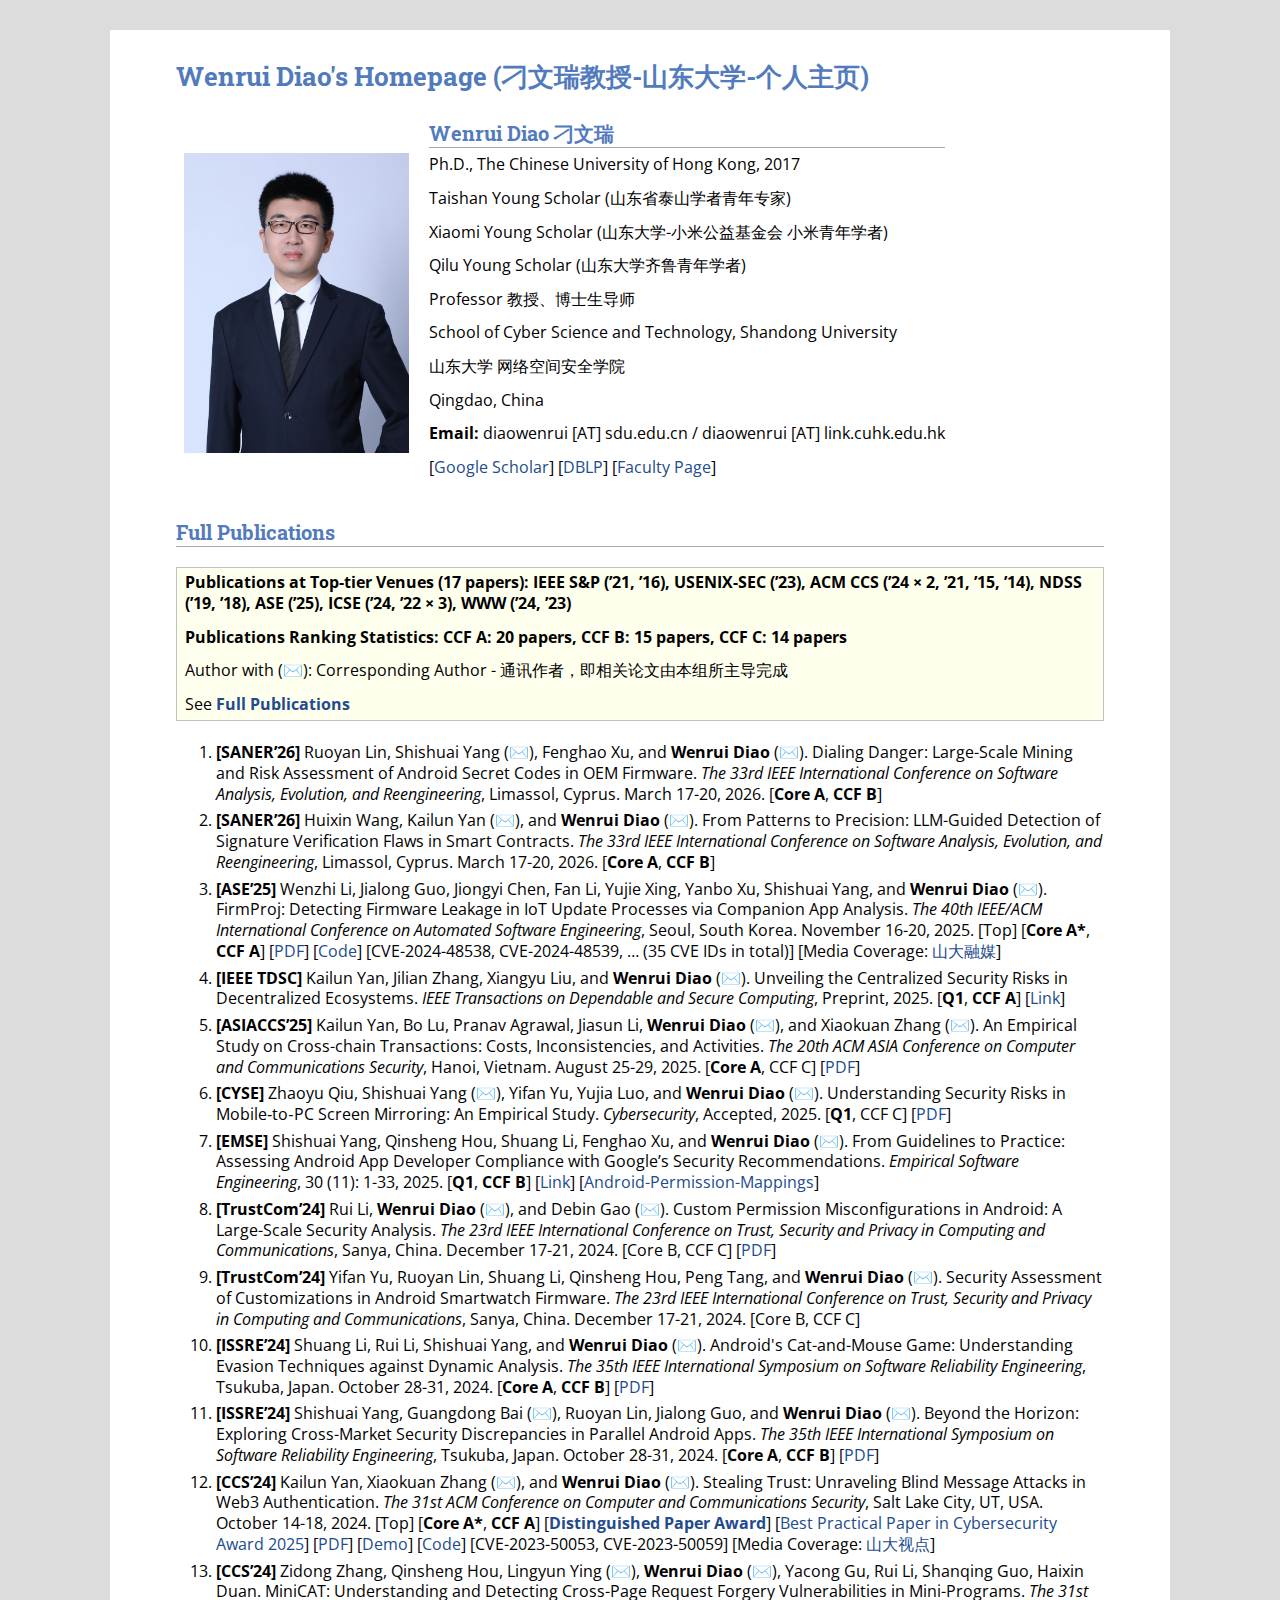
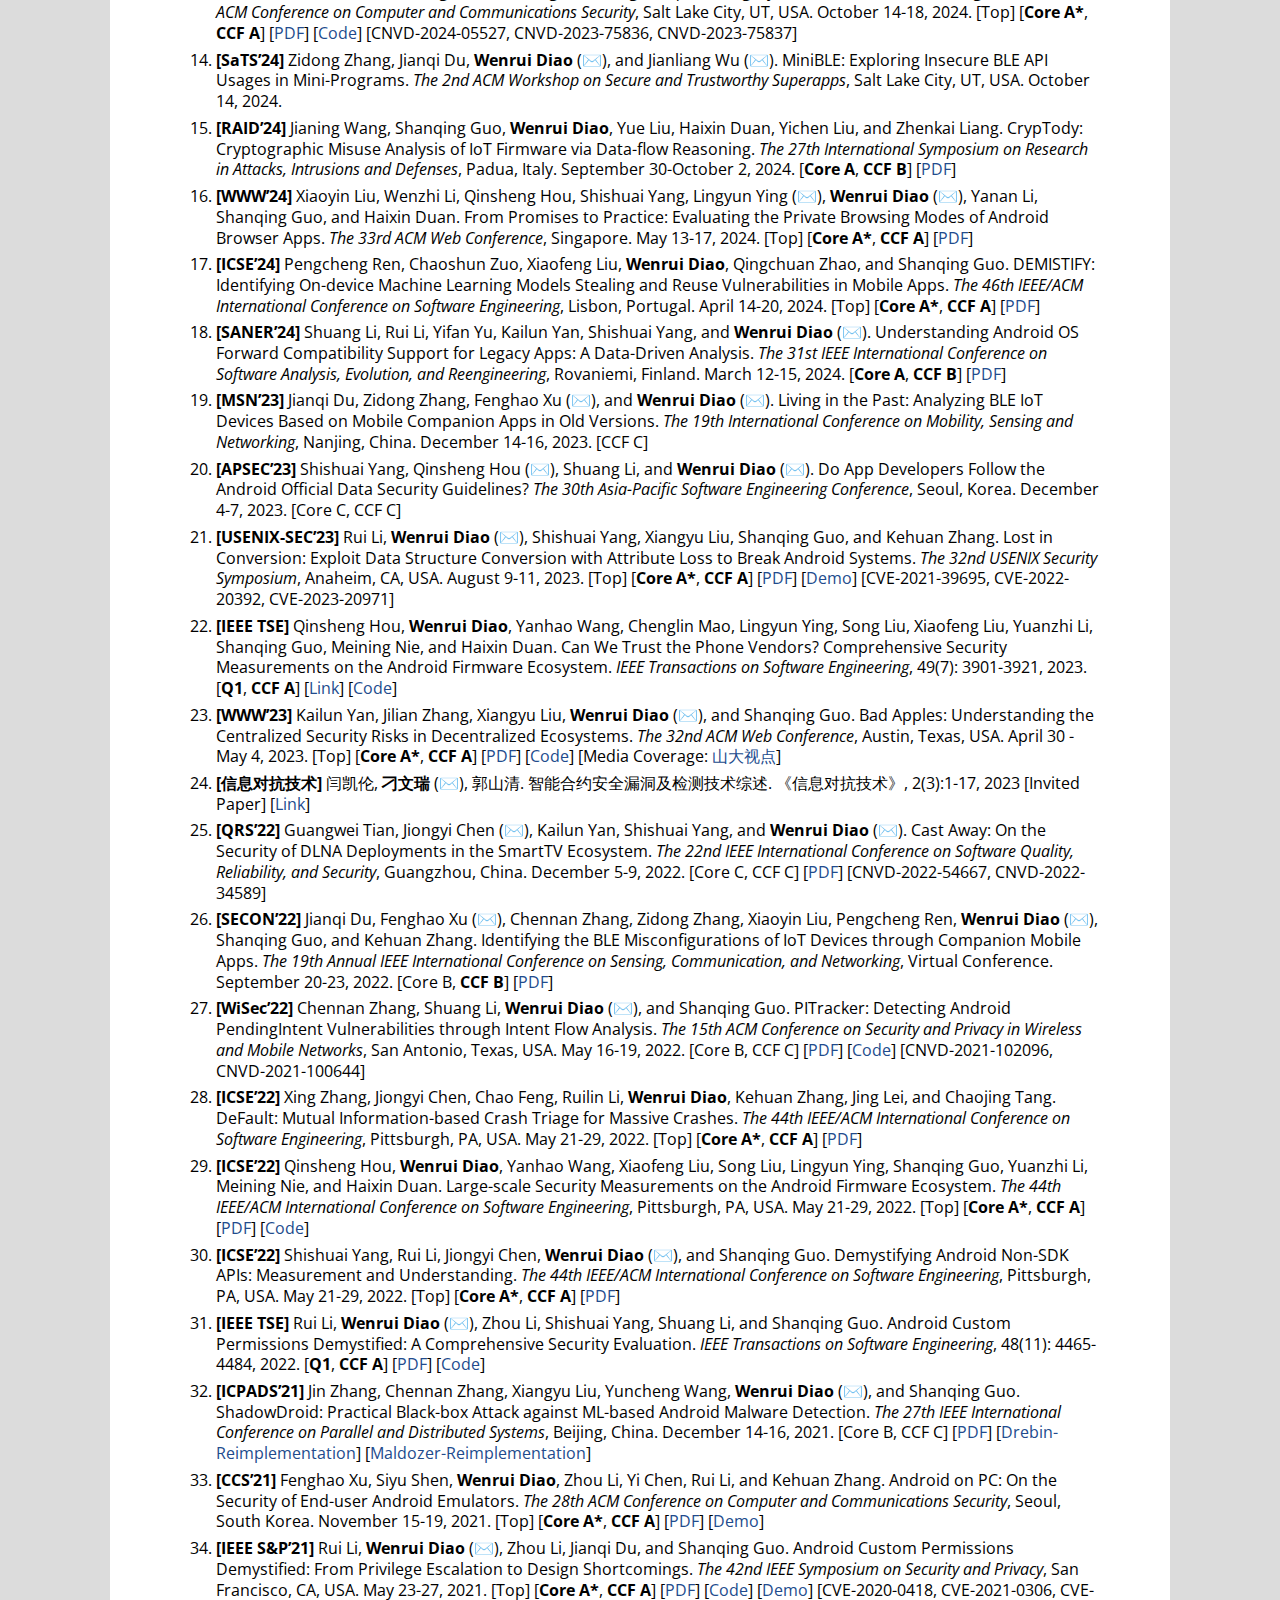
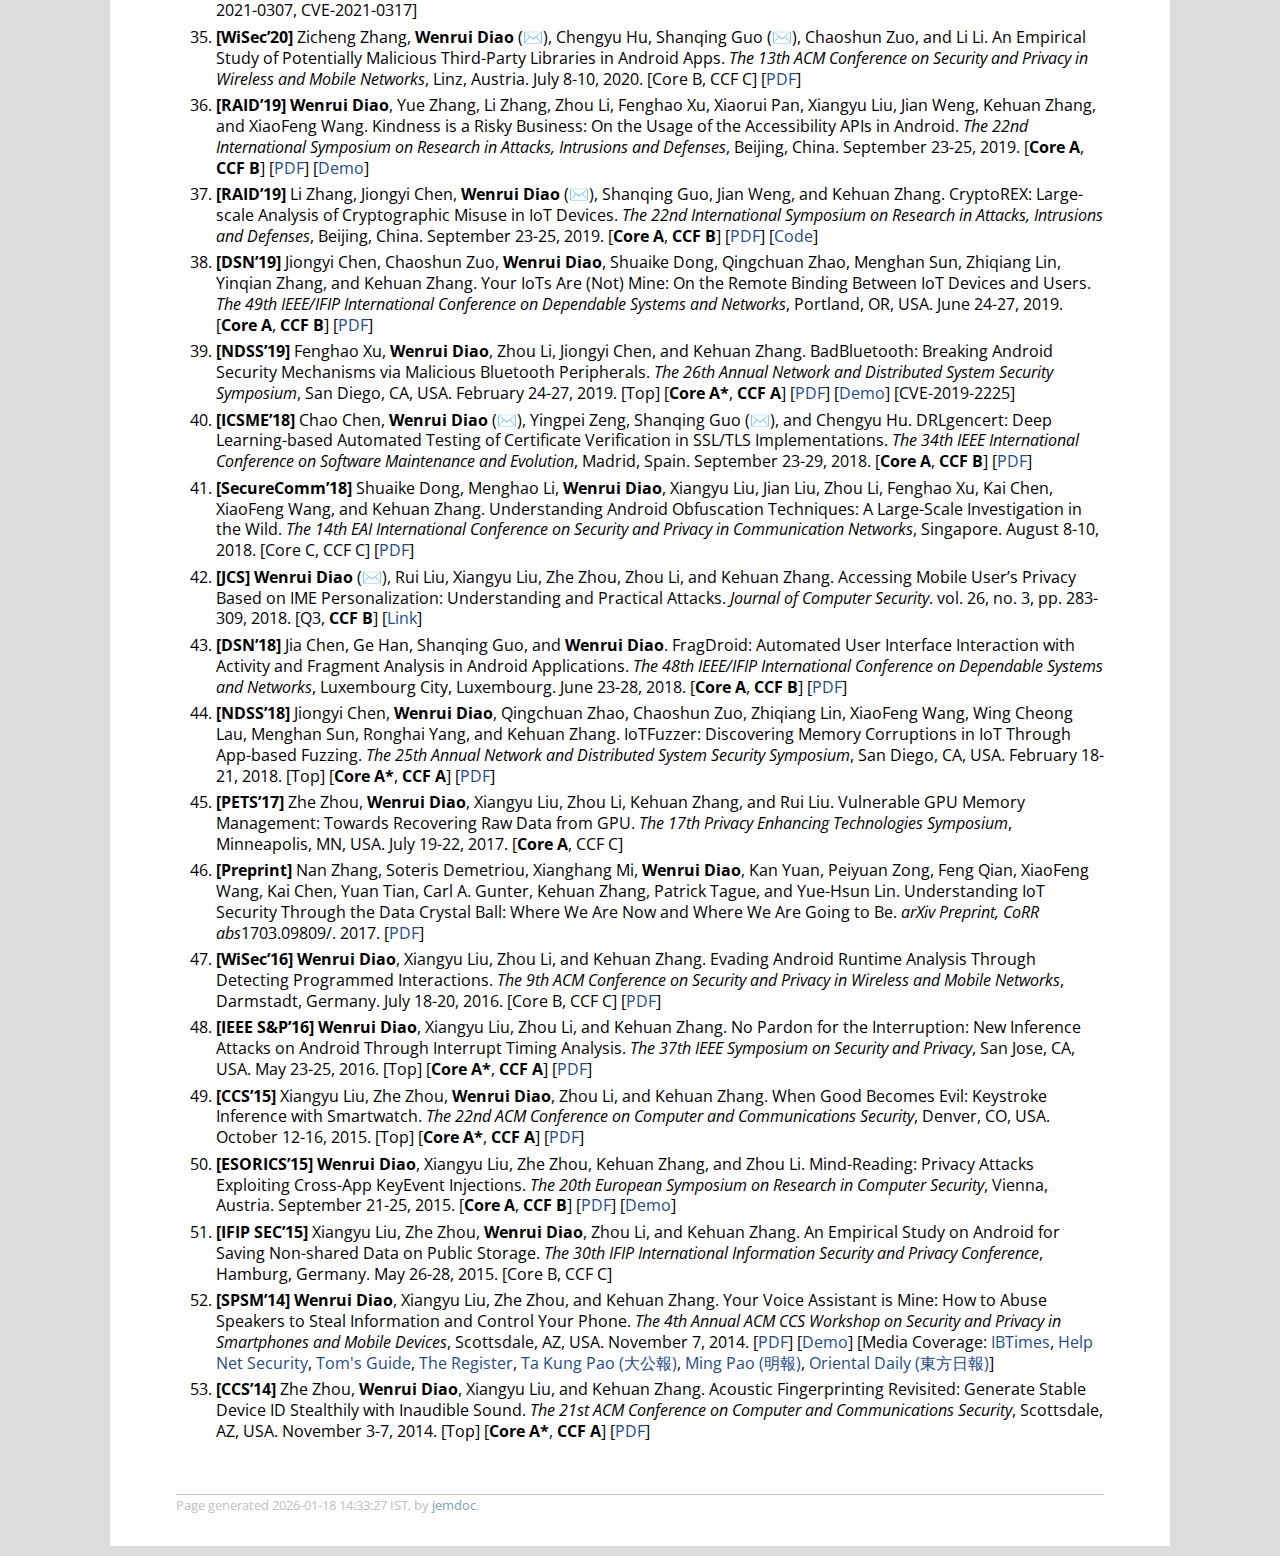
<file: publications.html>
<!DOCTYPE html PUBLIC "-//W3C//DTD XHTML 1.1//EN"
  "http://www.w3.org/TR/xhtml11/DTD/xhtml11.dtd">
<html xmlns="http://www.w3.org/1999/xhtml" xml:lang="en">
<head>
<meta name="generator" content="jemdoc, see http://jemdoc.jaboc.net/" />
<meta http-equiv="Content-Type" content="text/html;charset=utf-8" />
<link rel="stylesheet" href="jemdoc.css" type="text/css" />
<title>Wenrui Diao's Homepage (刁文瑞教授-山东大学-个人主页)</title>
</head>
<body>
<div id="layout-content">
<div id="toptitle">
<h1>Wenrui Diao's Homepage (刁文瑞教授-山东大学-个人主页)</h1>
</div>
<table class="imgtable"><tr><td>
<img src="pic/image005.jpg" alt="alt text" height="300px" />&nbsp;</td>
<td align="left"><h2>Wenrui Diao 刁文瑞</h2>
<p>Ph.D., The Chinese University of Hong Kong, 2017</p>
<p>Taishan Young Scholar (山东省泰山学者青年专家)</p>
<p>Xiaomi Young Scholar (山东大学-小米公益基金会 小米青年学者)</p>
<p>Qilu Young Scholar (山东大学齐鲁青年学者)</p>
<p>Professor 教授、博士生导师</p>
<p>School of Cyber Science and Technology, Shandong University</p>
<p>山东大学 网络空间安全学院</p>
<p>Qingdao, China</p>
<p><b>Email:</b> diaowenrui [AT] sdu.edu.cn / diaowenrui [AT] link.cuhk.edu.hk</p>
<p>[<a href="https://scholar.google.com/citations?user=vRTj2FIAAAAJ&amp;hl=en">Google 
Scholar</a>] [<a href="https://dblp.org/pers/ht/d/Diao:Wenrui">DBLP</a>] [<a href="http://faculty.sdu.edu.cn/diaowenrui/zh_CN/index.htm">Faculty Page</a>]</p>
</td></tr></table>
<h2>Full Publications</h2>
<div class="infoblock">
<div class="blockcontent">
<p><b>Publications at Top-tier Venues (17 papers): IEEE S&amp;P (&rsquo;21, &rsquo;16), USENIX-SEC (&rsquo;23), ACM CCS (&rsquo;24 × 2, &rsquo;21, &rsquo;15, &rsquo;14), NDSS (&rsquo;19, &rsquo;18), ASE  (&rsquo;25), ICSE (&rsquo;24, &rsquo;22 × 3), WWW (&rsquo;24, &rsquo;23)</b></p>
<p><b>Publications Ranking Statistics: CCF A: 20 papers, CCF B: 15 papers, CCF C: 14 papers</b></p>
<p>Author with (✉️): Corresponding Author - 通讯作者，即相关论文由本组所主导完成</p>
<p>See <a href="./publications.html"><b>Full Publications</b></a></p>
</div></div>
<ol>
<li><p><b>[SANER&rsquo;26]</b> Ruoyan Lin, Shishuai Yang (✉️), Fenghao Xu, and <b>Wenrui Diao</b> (✉️). Dialing Danger: Large-Scale Mining and Risk Assessment of Android Secret Codes in OEM Firmware. <i>The 33rd IEEE International Conference on Software Analysis, Evolution, and Reengineering</i>, Limassol, Cyprus. March 17-20, 2026. [<b>Core A</b>, <b>CCF B</b>]</p>
</li>
<li><p><b>[SANER&rsquo;26]</b> Huixin Wang, Kailun Yan (✉️), and <b>Wenrui Diao</b> (✉️). From Patterns to Precision: LLM-Guided Detection of Signature Verification Flaws in Smart Contracts. <i>The 33rd IEEE International Conference on Software Analysis, Evolution, and Reengineering</i>, Limassol, Cyprus. March 17-20, 2026. [<b>Core A</b>, <b>CCF B</b>]</p>
</li>
<li><p><b>[ASE&rsquo;25]</b> Wenzhi Li, Jialong Guo, Jiongyi Chen, Fan Li, Yujie Xing, Yanbo Xu, Shishuai Yang, and <b>Wenrui Diao</b> (✉️). FirmProj: Detecting Firmware Leakage in IoT Update Processes via Companion App Analysis. <i>The 40th IEEE/ACM International Conference on Automated Software Engineering</i>, Seoul, South Korea. November 16-20, 2025. [Top] [<b>Core A*</b>, <b>CCF A</b>] [<a href="paper/ase25-li.pdf">PDF</a>] [<a href="https://github.com/GuoXBQ-Q/FirmProj">Code</a>] [CVE-2024-48538, CVE-2024-48539, &hellip; (35 CVE IDs in total)] [Media Coverage: <a href="https://www.view.sdu.edu.cn/info/1101/208403.htm">山大融媒</a>]</p>
</li>
<li><p><b>[IEEE TDSC]</b> Kailun Yan, Jilian Zhang, Xiangyu Liu, and <b>Wenrui Diao</b> (✉️). Unveiling the Centralized Security Risks in Decentralized Ecosystems. <i>IEEE Transactions on Dependable and Secure Computing</i>, Preprint, 2025. [<b>Q1</b>, <b>CCF A</b>] [<a href="https://ieeexplore.ieee.org/document/11205310">Link</a>]</p>
</li>
<li><p><b>[ASIACCS&rsquo;25]</b> Kailun Yan, Bo Lu, Pranav Agrawal, Jiasun Li, <b>Wenrui Diao</b> (✉️), and Xiaokuan Zhang (✉️). An Empirical Study on Cross-chain Transactions: Costs, Inconsistencies, and Activities. <i>The 20th ACM ASIA Conference on Computer and Communications Security</i>, Hanoi, Vietnam. August 25-29, 2025. [<b>Core A</b>, CCF C] [<a href="paper/asiaccs25-yan.pdf">PDF</a>]</p>
</li>
<li><p><b>[CYSE]</b> Zhaoyu Qiu, Shishuai Yang (✉️), Yifan Yu, Yujia Luo, and <b>Wenrui Diao</b> (✉️). Understanding Security Risks in Mobile‑to‑PC Screen Mirroring: An Empirical Study. <i>Cybersecurity</i>, Accepted, 2025. [<b>Q1</b>, CCF C] [<a href="https://cybersecurity.springeropen.com/counter/pdf/10.1186/s42400-025-00363-8.pdf">PDF</a>]</p>
</li>
<li><p><b>[EMSE]</b> Shishuai Yang, Qinsheng Hou, Shuang Li, Fenghao Xu, and <b>Wenrui Diao</b> (✉️). From Guidelines to Practice: Assessing Android App Developer Compliance with Google’s Security Recommendations. <i>Empirical Software Engineering</i>, 30 (11): 1-33, 2025. [<b>Q1</b>, <b>CCF B</b>] [<a href="https://rdcu.be/dYrz6">Link</a>] [<a href="https://github.com/shishuai-y/Android-Permission-Mappings">Android-Permission-Mappings</a>]</p>
</li>
<li><p><b>[TrustCom&rsquo;24]</b> Rui Li, <b>Wenrui Diao</b> (✉️), and Debin Gao (✉️). Custom Permission Misconfigurations in Android: A Large-Scale Security Analysis. <i>The 23rd IEEE International Conference on Trust, Security and Privacy in Computing and Communications</i>, Sanya, China. December 17-21, 2024. [Core B, CCF C] [<a href="paper/trustcom24-li.pdf">PDF</a>]</p>
</li>
<li><p><b>[TrustCom&rsquo;24]</b> Yifan Yu, Ruoyan Lin, Shuang Li, Qinsheng Hou, Peng Tang, and <b>Wenrui Diao</b> (✉️). Security Assessment of Customizations in Android Smartwatch Firmware. <i>The 23rd IEEE International Conference on Trust, Security and Privacy in Computing and Communications</i>, Sanya, China. December 17-21, 2024. [Core B, CCF C]</p>
</li>
<li><p><b>[ISSRE&rsquo;24]</b> Shuang Li, Rui Li, Shishuai Yang, and <b>Wenrui Diao</b> (✉️). Android's Cat-and-Mouse Game: Understanding Evasion Techniques against Dynamic Analysis. <i>The 35th IEEE International Symposium on Software Reliability Engineering</i>, Tsukuba, Japan. October 28-31, 2024. [<b>Core A</b>, <b>CCF B</b>] [<a href="paper/issre24-li.pdf">PDF</a>]</p>
</li>
<li><p><b>[ISSRE&rsquo;24]</b> Shishuai Yang, Guangdong Bai (✉️), Ruoyan Lin, Jialong Guo, and <b>Wenrui Diao</b> (✉️). Beyond the Horizon: Exploring Cross-Market Security Discrepancies in Parallel Android Apps. <i>The 35th IEEE International Symposium on Software Reliability Engineering</i>, Tsukuba, Japan. October 28-31, 2024. [<b>Core A</b>, <b>CCF B</b>] [<a href="paper/issre24-yang.pdf">PDF</a>]</p>
</li>
<li><p><b>[CCS&rsquo;24]</b> Kailun Yan, Xiaokuan Zhang (✉️), and <b>Wenrui Diao</b> (✉️). Stealing Trust: Unraveling Blind Message Attacks in Web3 Authentication. <i>The 31st ACM Conference on Computer and Communications Security</i>, Salt Lake City, UT, USA. October 14-18, 2024. [Top] [<b>Core A*</b>, <b>CCF A</b>] [<a href="https://www.sigsac.org/ccs/CCS2024/program/awards.html"><b>Distinguished Paper Award</b></a>] [<a href="https://cybersecurity.springeropen.com/best-paper-award-2025">Best Practical Paper in Cybersecurity Award 2025</a>] [<a href="paper/ccs24-yan.pdf">PDF</a>] [<a href="https://sites.google.com/view/web3auth">Demo</a>] [<a href="https://github.com/d0scoo1/Web3AuthChecker">Code</a>] [CVE-2023-50053, CVE-2023-50059] [Media Coverage: <a href="https://www.view.sdu.edu.cn/info/1021/196114.htm">山大视点</a>]</p>
</li>
<li><p><b>[CCS&rsquo;24]</b> Zidong Zhang, Qinsheng Hou, Lingyun Ying (✉️), <b>Wenrui Diao</b> (✉️), Yacong Gu, Rui Li, Shanqing Guo, Haixin Duan. MiniCAT: Understanding and Detecting Cross-Page Request Forgery Vulnerabilities in Mini-Programs. <i>The 31st ACM Conference on Computer and Communications Security</i>, Salt Lake City, UT, USA. October 14-18, 2024. [Top] [<b>Core A*</b>, <b>CCF A</b>] [<a href="paper/ccs24-zhang.pdf">PDF</a>] [<a href="https://github.com/kee1ongz/MiniCAT">Code</a>] [CNVD-2024-05527, CNVD-2023-75836, CNVD-2023-75837]</p>
</li>
<li><p><b>[SaTS&rsquo;24]</b> Zidong Zhang, Jianqi Du, <b>Wenrui Diao</b> (✉️), and Jianliang Wu (✉️). MiniBLE: Exploring Insecure BLE API Usages in Mini-Programs. <i>The 2nd ACM Workshop on Secure and Trustworthy Superapps</i>, Salt Lake City, UT, USA. October 14, 2024.</p>
</li>
<li><p><b>[RAID&rsquo;24]</b> Jianing Wang, Shanqing Guo, <b>Wenrui Diao</b>, Yue Liu, Haixin Duan, Yichen Liu, and Zhenkai Liang. CrypTody: Cryptographic Misuse Analysis of IoT Firmware via Data-flow Reasoning. <i>The 27th International Symposium on Research in Attacks, Intrusions and Defenses</i>, Padua, Italy. September 30-October 2, 2024. [<b>Core A</b>, <b>CCF B</b>] [<a href="https://dl.acm.org/doi/pdf/10.1145/3678890.3678914">PDF</a>]</p>
</li>
<li><p><b>[WWW&rsquo;24]</b> Xiaoyin Liu, Wenzhi Li, Qinsheng Hou, Shishuai Yang, Lingyun Ying (✉️), <b>Wenrui Diao</b> (✉️), Yanan Li, Shanqing Guo, and Haixin Duan. From Promises to Practice: Evaluating the Private Browsing Modes of Android Browser Apps. <i>The 33rd ACM Web Conference</i>, Singapore. May 13-17, 2024. [Top] [<b>Core A*</b>, <b>CCF A</b>] [<a href="paper/www24-liu.pdf">PDF</a>]</p>
</li>
<li><p><b>[ICSE&rsquo;24]</b> Pengcheng Ren, Chaoshun Zuo, Xiaofeng Liu, <b>Wenrui Diao</b>, Qingchuan Zhao, and Shanqing Guo. DEMISTIFY: Identifying On-device Machine Learning Models Stealing and Reuse Vulnerabilities in Mobile Apps. <i>The 46th IEEE/ACM International Conference on Software Engineering</i>, Lisbon, Portugal. April 14-20, 2024. [Top] [<b>Core A*</b>, <b>CCF A</b>] [<a href="paper/icse24-ren.pdf">PDF</a>]</p>
</li>
<li><p><b>[SANER&rsquo;24]</b> Shuang Li, Rui Li, Yifan Yu, Kailun Yan, Shishuai Yang, and <b>Wenrui Diao</b> (✉️). Understanding Android OS Forward Compatibility Support for Legacy Apps: A Data-Driven Analysis. <i>The 31st IEEE International Conference on Software Analysis, Evolution, and Reengineering</i>, Rovaniemi, Finland. March 12-15, 2024. [<b>Core A</b>, <b>CCF B</b>] [<a href="paper/saner24-li.pdf">PDF</a>]</p>
</li>
<li><p><b>[MSN&rsquo;23]</b> Jianqi Du, Zidong Zhang, Fenghao Xu (✉️), and <b>Wenrui Diao</b> (✉️). Living in the Past: Analyzing BLE IoT Devices Based on Mobile Companion Apps in Old Versions. <i>The 19th International Conference on Mobility, Sensing and Networking</i>, Nanjing, China. December 14-16, 2023. [CCF C] </p>
</li>
<li><p><b>[APSEC&rsquo;23]</b> Shishuai Yang, Qinsheng Hou (✉️), Shuang Li, and <b>Wenrui Diao</b> (✉️). Do App Developers Follow the Android Official Data Security Guidelines? <i>The 30th Asia-Pacific Software Engineering Conference</i>, Seoul, Korea. December 4-7, 2023. [Core C, CCF C] </p>
</li>
<li><p><b>[USENIX-SEC&rsquo;23]</b> Rui Li, <b>Wenrui Diao</b> (✉️), Shishuai Yang, Xiangyu Liu, Shanqing Guo, and Kehuan Zhang. Lost in Conversion: Exploit Data Structure Conversion with Attribute Loss to Break Android Systems. <i>The 32nd USENIX Security Symposium</i>, Anaheim, CA, USA. August 9-11, 2023. [Top] [<b>Core A*</b>, <b>CCF A</b>] [<a href="paper/usenixsecurity23-li-rui.pdf">PDF</a>] [<a href="https://sites.google.com/view/eviltwins">Demo</a>] [CVE-2021-39695, CVE-2022-20392, CVE-2023-20971]</p>
</li>
<li><p><b>[IEEE TSE]</b> Qinsheng Hou, <b>Wenrui Diao</b>, Yanhao Wang, Chenglin Mao, Lingyun Ying, Song Liu, Xiaofeng Liu, Yuanzhi Li, Shanqing Guo, Meining Nie, and Haixin Duan. Can We Trust the Phone Vendors? Comprehensive Security Measurements on the Android Firmware Ecosystem. <i>IEEE Transactions on Software Engineering</i>, 49(7): 3901-3921, 2023. [<b>Q1</b>, <b>CCF A</b>] [<a href="https://www.computer.org/csdl/journal/ts/5555/01/10141678/1NCDl4NhQPe">Link</a>] [<a href="https://github.com/chicharitomu14/AndScanner">Code</a>]</p>
</li>
<li><p><b>[WWW&rsquo;23]</b> Kailun Yan, Jilian Zhang, Xiangyu Liu, <b>Wenrui Diao</b> (✉️), and Shanqing Guo. Bad Apples: Understanding the Centralized Security Risks in Decentralized Ecosystems. <i>The 32nd ACM Web Conference</i>, Austin, Texas, USA. April 30 - May 4, 2023. [Top] [<b>Core A*</b>, <b>CCF A</b>] [<a href="paper/www23-yan.pdf">PDF</a>] [<a href="https://github.com/d0scoo1/Naga">Code</a>] [Media Coverage: <a href="https://www.view.sdu.edu.cn/info/1021/175584.htm">山大视点</a>]</p>
</li>
<li><p><b>[信息对抗技术]</b> 闫凯伦, <b>刁文瑞</b> (✉️), 郭山清. 智能合约安全漏洞及检测技术综述. 《信息对抗技术》, 2(3):1-17, 2023 [Invited Paper] [<a href="http://xxdkjs.ijournals.cn/xxdk/article/abstract/20230301">Link</a>]</p>
</li>
<li><p><b>[QRS&rsquo;22]</b> Guangwei Tian, Jiongyi Chen (✉️), Kailun Yan, Shishuai Yang, and <b>Wenrui Diao</b> (✉️). Cast Away: On the Security of DLNA Deployments in the SmartTV Ecosystem. <i>The 22nd IEEE International Conference on Software Quality, Reliability, and Security</i>, Guangzhou, China. December 5-9, 2022. [Core C, CCF C] [<a href="paper/qrs22-tian.pdf">PDF</a>] [CNVD-2022-54667, CNVD-2022-34589]</p>
</li>
<li><p><b>[SECON&rsquo;22]</b> Jianqi Du, Fenghao Xu (✉️), Chennan Zhang, Zidong Zhang, Xiaoyin Liu, Pengcheng Ren, <b>Wenrui Diao</b> (✉️), Shanqing Guo, and Kehuan Zhang. Identifying the BLE Misconfigurations of IoT Devices through Companion Mobile Apps. <i>The 19th Annual IEEE International Conference on Sensing, Communication, and Networking</i>, Virtual Conference. September 20-23, 2022. [Core B, <b>CCF B</b>] [<a href="paper/secon22-du.pdf">PDF</a>]</p>
</li>
<li><p><b>[WiSec&rsquo;22]</b> Chennan Zhang, Shuang Li, <b>Wenrui Diao</b> (✉️), and Shanqing Guo. PITracker: Detecting Android PendingIntent Vulnerabilities through Intent Flow Analysis. <i>The 15th ACM Conference on Security and Privacy in Wireless and Mobile Networks</i>, San Antonio, Texas, USA. May 16-19, 2022. [Core B, CCF C] [<a href="paper/wisec22-zhang.pdf">PDF</a>] [<a href="https://github.com/Sp1keeeee/PItracker">Code</a>] [CNVD-2021-102096, CNVD-2021-100644] </p>
</li>
<li><p><b>[ICSE&rsquo;22]</b> Xing Zhang, Jiongyi Chen, Chao Feng, Ruilin Li, <b>Wenrui Diao</b>, Kehuan Zhang, Jing Lei, and Chaojing Tang. DeFault: Mutual Information-based Crash Triage for Massive Crashes. <i>The 44th IEEE/ACM International Conference on Software Engineering</i>, Pittsburgh, PA, USA. May 21-29, 2022. [Top] [<b>Core A*</b>, <b>CCF A</b>] [<a href="paper/icse22-zhang.pdf">PDF</a>] </p>
</li>
<li><p><b>[ICSE&rsquo;22]</b> Qinsheng Hou, <b>Wenrui Diao</b>, Yanhao Wang, Xiaofeng Liu, Song Liu, Lingyun Ying, Shanqing Guo, Yuanzhi Li, Meining Nie, and Haixin Duan. Large-scale Security Measurements on the Android Firmware Ecosystem. <i>The 44th IEEE/ACM International Conference on Software Engineering</i>, Pittsburgh, PA, USA. May 21-29, 2022. [Top] [<b>Core A*</b>, <b>CCF A</b>] [<a href="paper/icse22-hou.pdf">PDF</a>] [<a href="https://github.com/chicharitomu14/AndScanner">Code</a>]</p>
</li>
<li><p><b>[ICSE&rsquo;22]</b> Shishuai Yang, Rui Li, Jiongyi Chen, <b>Wenrui Diao</b> (✉️), and Shanqing Guo. Demystifying Android Non-SDK APIs: Measurement and Understanding. <i>The 44th IEEE/ACM International Conference on Software Engineering</i>, Pittsburgh, PA, USA. May 21-29, 2022. [Top] [<b>Core A*</b>, <b>CCF A</b>] [<a href="paper/icse22-yang.pdf">PDF</a>] </p>
</li>
<li><p><b>[IEEE TSE]</b> Rui Li, <b>Wenrui Diao</b> (✉️), Zhou Li, Shishuai Yang, Shuang Li, and Shanqing Guo. Android Custom Permissions Demystified: A Comprehensive Security Evaluation. <i>IEEE Transactions on Software Engineering</i>, 48(11): 4465-4484, 2022. [<b>Q1</b>, <b>CCF A</b>] [<a href="paper/tse22-li.pdf">PDF</a>] [<a href="https://github.com/little-leiry/CuPerFuzzer">Code</a>]</p>
</li>
<li><p><b>[ICPADS&rsquo;21]</b> Jin Zhang, Chennan Zhang, Xiangyu Liu, Yuncheng Wang, <b>Wenrui Diao</b> (✉️), and Shanqing Guo. ShadowDroid: Practical Black-box Attack against ML-based Android Malware Detection. <i>The 27th IEEE International Conference on Parallel and Distributed Systems</i>, Beijing, China. December 14-16, 2021. [Core B, CCF C] [<a href="paper/icpads21-zhang.pdf">PDF</a>] [<a href="https://github.com/zhangjin19960527/Drebin">Drebin-Reimplementation</a>] [<a href="https://github.com/zhangjin19960527/Maldozer">Maldozer-Reimplementation</a>]</p>
</li>
<li><p><b>[CCS&rsquo;21]</b> Fenghao Xu, Siyu Shen, <b>Wenrui Diao</b>, Zhou Li, Yi Chen, Rui Li, and Kehuan Zhang. Android on PC: On the Security of End-user Android Emulators. <i>The 28th ACM Conference on Computer and Communications Security</i>, Seoul, South Korea. November 15-19, 2021. [Top] [<b>Core A*</b>, <b>CCF A</b>] [<a href="paper/ccs21-xu.pdf">PDF</a>] [<a href="https://sites.google.com/view/emulatorsec">Demo</a>]</p>
</li>
<li><p><b>[IEEE S&amp;P&rsquo;21]</b> Rui Li, <b>Wenrui Diao</b> (✉️), Zhou Li, Jianqi Du, and Shanqing Guo. Android Custom Permissions Demystified: From Privilege Escalation to Design Shortcomings. <i>The 42nd IEEE Symposium on Security and Privacy</i>, San Francisco, CA, USA. May 23-27, 2021. [Top] [<b>Core A*</b>, <b>CCF A</b>] [<a href="paper/oakland21-li.pdf">PDF</a>] [<a href="https://github.com/little-leiry/CuPerFuzzer">Code</a>] [<a href="https://sites.google.com/view/custom-permission">Demo</a>] [CVE-2020-0418, CVE-2021-0306, CVE-2021-0307, CVE-2021-0317]</p>
</li>
<li><p><b>[WiSec&rsquo;20]</b> Zicheng Zhang, <b>Wenrui Diao</b> (✉️), Chengyu Hu, Shanqing Guo (✉️), Chaoshun Zuo, and Li Li. An Empirical Study of Potentially Malicious Third-Party Libraries in Android Apps. <i>The 13th ACM Conference on Security and Privacy in Wireless and Mobile Networks</i>, Linz, Austria. July 8-10, 2020. [Core B, CCF C] [<a href="paper/wisec20-zhang.pdf">PDF</a>]</p>
</li>
<li><p><b>[RAID&rsquo;19]</b> <b>Wenrui Diao</b>, Yue Zhang, Li Zhang, Zhou Li, Fenghao Xu, Xiaorui Pan, Xiangyu Liu, Jian Weng, Kehuan Zhang, and XiaoFeng Wang. Kindness is a Risky Business: On the Usage of the Accessibility APIs in Android. <i>The 22nd International Symposium on Research in Attacks, Intrusions and Defenses</i>, Beijing, China. September 23-25, 2019. [<b>Core A</b>, <b>CCF B</b>]  [<a href="paper/raid2019-diao.pdf">PDF</a>] [<a href="https://sites.google.com/site/droidaccessibility/">Demo</a>]</p>
</li>
<li><p><b>[RAID&rsquo;19]</b> Li Zhang, Jiongyi Chen, <b>Wenrui Diao</b> (✉️), Shanqing Guo, Jian Weng, and Kehuan Zhang. CryptoREX: Large-scale Analysis of Cryptographic Misuse in IoT Devices. <i>The 22nd International Symposium on Research in Attacks, Intrusions and Defenses</i>, Beijing, China. September 23-25, 2019. [<b>Core A</b>, <b>CCF B</b>] [<a href="paper/raid2019-zhang-li.pdf">PDF</a>] [<a href="https://github.com/zhanglikernel/CRYPTOREX">Code</a>]</p>
</li>
<li><p><b>[DSN&rsquo;19]</b> Jiongyi Chen, Chaoshun Zuo, <b>Wenrui Diao</b>, Shuaike Dong, Qingchuan Zhao, Menghan Sun, Zhiqiang Lin, Yinqian Zhang, and Kehuan Zhang. Your IoTs Are (Not) Mine: On the Remote Binding Between IoT Devices and Users. <i>The 49th IEEE/IFIP International Conference on Dependable Systems and Networks</i>, Portland, OR, USA. June 24-27, 2019. [<b>Core A</b>, <b>CCF B</b>] [<a href="paper/dsn19-chen.pdf">PDF</a>] </p>
</li>
<li><p><b>[NDSS&rsquo;19]</b> Fenghao Xu, <b>Wenrui Diao</b>, Zhou Li, Jiongyi Chen, and Kehuan Zhang. BadBluetooth: Breaking Android Security Mechanisms via Malicious Bluetooth Peripherals. <i>The 26th Annual Network and Distributed System Security Symposium</i>, San Diego, CA, USA. February 24-27, 2019. [Top] [<b>Core A*</b>, <b>CCF A</b>] [<a href="paper/ndss19-xu.pdf">PDF</a>] [<a href="https://sites.google.com/view/bluetoothvul/">Demo</a>] [CVE-2019-2225]</p>
</li>
<li><p><b>[ICSME&rsquo;18]</b> Chao Chen, <b>Wenrui Diao</b> (✉️), Yingpei Zeng, Shanqing Guo (✉️), and Chengyu Hu. DRLgencert: Deep Learning-based Automated Testing of Certificate Verification in SSL/TLS Implementations. <i>The 34th IEEE International Conference on Software Maintenance and Evolution</i>, Madrid, Spain. September 23-29, 2018. [<b>Core A</b>, <b>CCF B</b>] [<a href="paper/icsme18-chen.pdf">PDF</a>] </p>
</li>
<li><p><b>[SecureComm&rsquo;18]</b> Shuaike Dong, Menghao Li, <b>Wenrui Diao</b>, Xiangyu Liu, Jian Liu, Zhou Li, Fenghao Xu, Kai Chen, XiaoFeng Wang, and Kehuan Zhang. Understanding Android Obfuscation Techniques: A Large-Scale Investigation in the Wild. <i>The 14th EAI International Conference on Security and Privacy in Communication Networks</i>, Singapore. August 8-10, 2018. [Core C, CCF C] [<a href="paper/securecomm18-dong.pdf">PDF</a>]</p>
</li>
<li><p><b>[JCS]</b> <b>Wenrui Diao</b> (✉️), Rui Liu, Xiangyu Liu, Zhe Zhou, Zhou Li, and Kehuan Zhang. Accessing Mobile User’s Privacy Based on IME Personalization: Understanding and Practical Attacks. <i>Journal of Computer Security</i>. vol. 26, no. 3, pp. 283-309, 2018. [Q3, <b>CCF B</b>] [<a href="https://content.iospress.com/articles/journal-of-computer-security/jcs16909">Link</a>]</p>
</li>
<li><p><b>[DSN&rsquo;18]</b> Jia Chen, Ge Han, Shanqing Guo, and <b>Wenrui Diao</b>. FragDroid: Automated User Interface Interaction with Activity and Fragment Analysis in Android Applications. <i>The 48th IEEE/IFIP International Conference on Dependable Systems and Networks</i>, Luxembourg City, Luxembourg. June 23-28, 2018. [<b>Core A</b>, <b>CCF B</b>]  [<a href="paper/dsn18-chen.pdf">PDF</a>] </p>
</li>
<li><p><b>[NDSS&rsquo;18]</b> Jiongyi Chen, <b>Wenrui Diao</b>, Qingchuan Zhao, Chaoshun Zuo, Zhiqiang Lin, XiaoFeng Wang, Wing Cheong Lau, Menghan Sun, Ronghai Yang, and Kehuan Zhang. IoTFuzzer: Discovering Memory Corruptions in IoT Through App-based Fuzzing. <i>The 25th Annual Network and Distributed System Security Symposium</i>, San Diego, CA, USA. February 18-21, 2018. [Top] [<b>Core A*</b>, <b>CCF A</b>] [<a href="paper/ndss18-chen.pdf">PDF</a>]</p>
</li>
<li><p><b>[PETS&rsquo;17]</b> Zhe Zhou, <b>Wenrui Diao</b>, Xiangyu Liu, Zhou Li, Kehuan Zhang, and Rui Liu. Vulnerable GPU Memory Management: Towards Recovering Raw Data from GPU. <i>The 17th Privacy Enhancing Technologies Symposium</i>, Minneapolis, MN, USA. July 19-22, 2017. [<b>Core A</b>, CCF C]</p>
</li>
<li><p><b>[Preprint]</b> Nan Zhang, Soteris Demetriou, Xianghang Mi, <b>Wenrui Diao</b>, Kan Yuan, Peiyuan Zong, Feng Qian, XiaoFeng Wang, Kai Chen, Yuan Tian, Carl A. Gunter, Kehuan Zhang, Patrick Tague, and Yue-Hsun Lin. Understanding IoT Security Through the Data Crystal Ball: Where We Are Now and Where We Are Going to Be. <i>arXiv Preprint, CoRR abs</i>1703.09809/. 2017. [<a href="https://arxiv.org/pdf/1703.09809.pdf">PDF</a>]</p>
</li>
<li><p><b>[WiSec&rsquo;16]</b> <b>Wenrui Diao</b>, Xiangyu Liu, Zhou Li, and Kehuan Zhang. Evading Android Runtime Analysis Through Detecting Programmed Interactions. <i>The 9th ACM Conference on Security and Privacy in Wireless and Mobile Networks</i>, Darmstadt, Germany. July 18-20, 2016. [Core B, CCF C] [<a href="paper/wisec16-diao.pdf">PDF</a>]</p>
</li>
<li><p><b>[IEEE S&amp;P&rsquo;16]</b> <b>Wenrui Diao</b>, Xiangyu Liu, Zhou Li, and Kehuan Zhang. No Pardon for the Interruption: New Inference Attacks on Android Through Interrupt Timing Analysis. <i>The 37th IEEE Symposium on Security and Privacy</i>, San Jose, CA, USA. May 23-25, 2016. [Top] [<b>Core A*</b>, <b>CCF A</b>] [<a href="paper/oakland16-diao.pdf">PDF</a>]</p>
</li>
<li><p><b>[CCS&rsquo;15]</b> Xiangyu Liu, Zhe Zhou, <b>Wenrui Diao</b>, Zhou Li, and Kehuan Zhang. When Good Becomes Evil: Keystroke Inference with Smartwatch. <i>The 22nd ACM Conference on Computer and Communications Security</i>, Denver, CO, USA. October 12-16, 2015. [Top] [<b>Core A*</b>, <b>CCF A</b>] [<a href="paper/ccs15-liu.pdf">PDF</a>] </p>
</li>
<li><p><b>[ESORICS&rsquo;15]</b> <b>Wenrui Diao</b>, Xiangyu Liu, Zhe Zhou, Kehuan Zhang, and Zhou Li. Mind-Reading: Privacy Attacks Exploiting Cross-App KeyEvent Injections. <i>The 20th European Symposium on Research in Computer Security</i>, Vienna, Austria. September 21-25, 2015. [<b>Core A</b>, <b>CCF B</b>] [<a href="paper/esorics15-diao.pdf">PDF</a>] [<a href="https://sites.google.com/site/imedemo/">Demo</a>]</p>
</li>
<li><p><b>[IFIP SEC&rsquo;15]</b> Xiangyu Liu, Zhe Zhou, <b>Wenrui Diao</b>, Zhou Li, and Kehuan Zhang. An Empirical Study on Android for Saving Non-shared Data on Public Storage. <i>The 30th IFIP International Information Security and Privacy Conference</i>, Hamburg, Germany. May 26-28, 2015. [Core B, CCF C]</p>
</li>
<li><p><b>[SPSM&rsquo;14]</b> <b>Wenrui Diao</b>, Xiangyu Liu, Zhe Zhou, and Kehuan Zhang. Your Voice Assistant is Mine: How to Abuse Speakers to Steal Information and Control Your Phone. <i>The 4th Annual ACM CCS Workshop on Security and Privacy in Smartphones and Mobile Devices</i>, Scottsdale, AZ, USA. November 7, 2014. [<a href="paper/spsm14-diao.pdf">PDF</a>] [<a href="https://sites.google.com/site/demogvs/">Demo</a>] [Media Coverage: <a href="media/IBT-2014.pdf">IBTimes</a>, <a href="media/helpnet-2014.pdf">Help Net Security</a>, <a href="media/tom-2014.pdf">Tom's Guide</a>, <a href="media/theregister-2014.pdf">The Register</a>, <a href="media/takungpao-2015.pdf">Ta Kung Pao (大公報)</a>, <a href="media/mingpao-2015.pdf">Ming Pao (明報)</a>, <a href="media/on-2015.pdf">Oriental Daily (東方日報)</a>]</p>
</li>
<li><p><b>[CCS&rsquo;14]</b> Zhe Zhou, <b>Wenrui Diao</b>, Xiangyu Liu, and Kehuan Zhang. Acoustic Fingerprinting Revisited: Generate Stable Device ID Stealthily with Inaudible Sound. <i>The 21st ACM Conference on Computer and Communications Security</i>, Scottsdale, AZ, USA. November 3-7, 2014. [Top] [<b>Core A*</b>, <b>CCF A</b>] [<a href="paper/ccs14-zhou.pdf">PDF</a>] </p>
</li>
</ol>
<div id="footer">
<div id="footer-text">
Page generated 2026-01-18 14:33:27 IST, by <a href="http://jemdoc.jaboc.net/">jemdoc</a>.
</div>
</div>
</div>
</body>
</html>
</file>
<file: jemdoc.css>
@import url(https://fonts.googleapis.com/css?family=Roboto+Slab|Open+Sans);


table#tlayout {
    border: none;
    border-collapse: separate;
    background: white;
}

html {
	background-color: #DCDCDC;
}

body {
	background: white;
	#font-family: 'Droid Sans', sans-serif;
	font-family: 'Open Sans', Verdana, Helvetica, Georgia, sans-serif;
	#font-family: 'Roboto Slab', Georgia, serif;
	text-align:left; /* for IE */
  	margin-top: 30px; 
  	margin-bottom: 10px;
	margin-left: auto;
  	margin-right: auto;
  	padding-left:  50px;
  	padding-right: 50px;
  	padding-top: 20px;
  	padding-bottom: 50px;
  	max-width: 960px;
}

#layout-menu {
	background: #f6f6f6;
	border: 1px solid #dddddd;
	padding-top: 0.5em;
	padding-left: 8px;
	padding-right: 8px;
	font-size: 1.0em;
	width: auto;
	white-space: nowrap;
    text-align: left;
    vertical-align: top;
}

#layout-menu td {
	background: #f4f4f4;
    vertical-align: top;
}

#layout-content {
	padding-top: 0.0em;
	padding-left: 1.0em;
	padding-right: 1.0em;
    border: none;
    background: white;
    text-align: left;
    vertical-align: top;
}

#layout-menu a {
	line-height: 1.5em;
	margin-left: 0.5em;
}

tt {
    background: #ffffdd;
}

pre, tt {
	font-size: 90%;
	font-family: monaco, monospace;
}

a, a > tt {
	color: #224b8d;
	text-decoration: none;
}

a:hover {
	border-bottom: 1px gray dotted;
}

#layout-menu a.current:link, #layout-menu a.current:visited {
	color: #022b6d;
	border-bottom: 1px gray solid;
}
#layout-menu a:link, #layout-menu a:visited, #layout-menu a:hover {
	color: #527bbd;
	text-decoration: none;
}
#layout-menu a:hover {
	text-decoration: none;
}

div.menu-category {
	border-bottom: 1px solid gray;
	margin-top: 0.8em;
	padding-top: 0.2em;
	padding-bottom: 0.1em;
	font-weight: bold;
}

div.menu-item {
	padding-left: 16px;
	text-indent: -16px;
}

div#toptitle {
	padding-bottom: 0.2em;
	margin-bottom: 1.5em;
	/*border-bottom: 3px double gray;*/
}

/* Reduce space if we begin the page with a title. */
div#toptitle + h2, div#toptitle + h3 {
	margin-top: -0.7em;
}

div#subtitle {
	margin-top: 0.0em;
	margin-bottom: 0.0em;
	padding-top: 0em;
	padding-bottom: 0.1em;
}

em {
	font-style: italic;
}

strong {
	font-weight: bold;
}


h1, h2, h3 {
	font-family: 'Roboto Slab', Verdana, Helvetica, Georgia, sans-serif;
	color: #527bbd;
	margin-top: 0.7em;
	margin-bottom: 0.3em;
	padding-bottom: 0.2em;
	line-height: 1.0;
	padding-top: 0.5em;
	border-bottom: 1px solid #aaaaaa;
}

h1 {
	font-size: 165%;
}

h2 {
	padding-top: 0.8em;
	font-size: 125%;
}

h2 + h3 {
    padding-top: 0.2em;
}

h3 {
	font-size: 110%;
	border-bottom: none;
}

p {
	margin-top: 0.0em;
	margin-bottom: 0.8em;
	padding: 0;
	line-height: 1.3;
}

pre {
	padding: 0;
	margin: 0;
}

div#footer {
	font-size: small;
	border-top: 1px solid #c0c0c0;
	padding-top: 0.1em;
	margin-top: 4.0em;
	color: #c0c0c0;
}

div#footer a {
	color: #80a0b0;
}

div#footer-text {
	float: left;
	padding-bottom: 8px;
}

ul, ol, dl {
	margin-top: 0.2em;
	padding-top: 0;
	margin-bottom: 0.8em;
}

dt {
	margin-top: 0.5em;
	margin-bottom: 0;
}

dl {
	margin-left: 20px;
}

dd {
	color: #222222;
}

dd > *:first-child {
	margin-top: 0;
}

ul {
	list-style-position: outside;
	list-style-type: square;
}

p + ul, p + ol {
	margin-top: -0.5em;
}

li ul, li ol {
	margin-top: -0.3em;
}

ol {
	list-style-position: outside;
	list-style-type: decimal;
}

li p, dd p {
	margin-bottom: 0.3em;
}


ol ol {
	list-style-type: lower-alpha;
}

ol ol ol {
	list-style-type: lower-roman;
}

p + div.codeblock {
	margin-top: -0.6em;
}

div.codeblock, div.infoblock {
	margin-right: 0%;
	margin-top: 1.2em;
	margin-bottom: 1.3em;
}

div.blocktitle {
	font-weight: bold;
	color: #cd7b62;
	margin-top: 1.2em;
	margin-bottom: 0.1em;
}

div.blockcontent {
	border: 1px solid silver;
	padding: 0.3em 0.5em;
}

div.infoblock > div.blockcontent {
	background: #ffffee;
}

div.blockcontent p + ul, div.blockcontent p + ol {
	margin-top: 0.4em;
}

div.infoblock p {
	margin-bottom: 0em;
}

div.infoblock li p, div.infoblock dd p {
	margin-bottom: 0.5em;
}

div.infoblock p + p {
	margin-top: 0.8em;
}

div.codeblock > div.blockcontent {
	background: #f6f6f6;
}

span.pycommand {
	color: #000070;
}

span.statement {
	color: #008800;
}
span.builtin {
	color: #000088;
}
span.special {
	color: #990000;
}
span.operator {
	color: #880000;
}
span.error {
	color: #aa0000;
}
span.comment, span.comment > *, span.string, span.string > * {
	color: #606060;
}

@media print {
	#layout-menu { display: none; }
}

#fwtitle {
	margin: 2px;
}

#fwtitle #toptitle {
	padding-left: 0.5em;
	margin-bottom: 0.5em;
}

#layout-content h1:first-child, #layout-content h2:first-child, #layout-content h3:first-child {
	margin-top: -0.7em;
}

div#toptitle h1, #layout-content div#toptitle h1 {
	margin-bottom: 0.0em;
	padding-bottom: 0.1em;
	padding-top: 0;
	margin-top: 0.5em;
	border-bottom: none;
}

img.eq {
	padding: 0;
	padding-left: 0.1em;
	padding-right: 0.1em;
	margin: 0;
}

img.eqwl {
	padding-left: 2em;
	padding-top: 0.6em;
	padding-bottom: 0.2em;
	margin: 0;
}

table {
    border: 2px solid black;
    border-collapse: collapse;
}

td {
    padding: 2px;
    padding-left: 0.5em;
    padding-right: 0.5em;
    text-align: center;
    border: 1px solid gray;
}

table + table {
    margin-top: 1em;
}

tr.heading {
    font-weight: bold;
    border-bottom: 2px solid black;
}

img {
    border: none;
}

table.imgtable, table.imgtable td {
    border: none;
    text-align: left;
}
</file>
